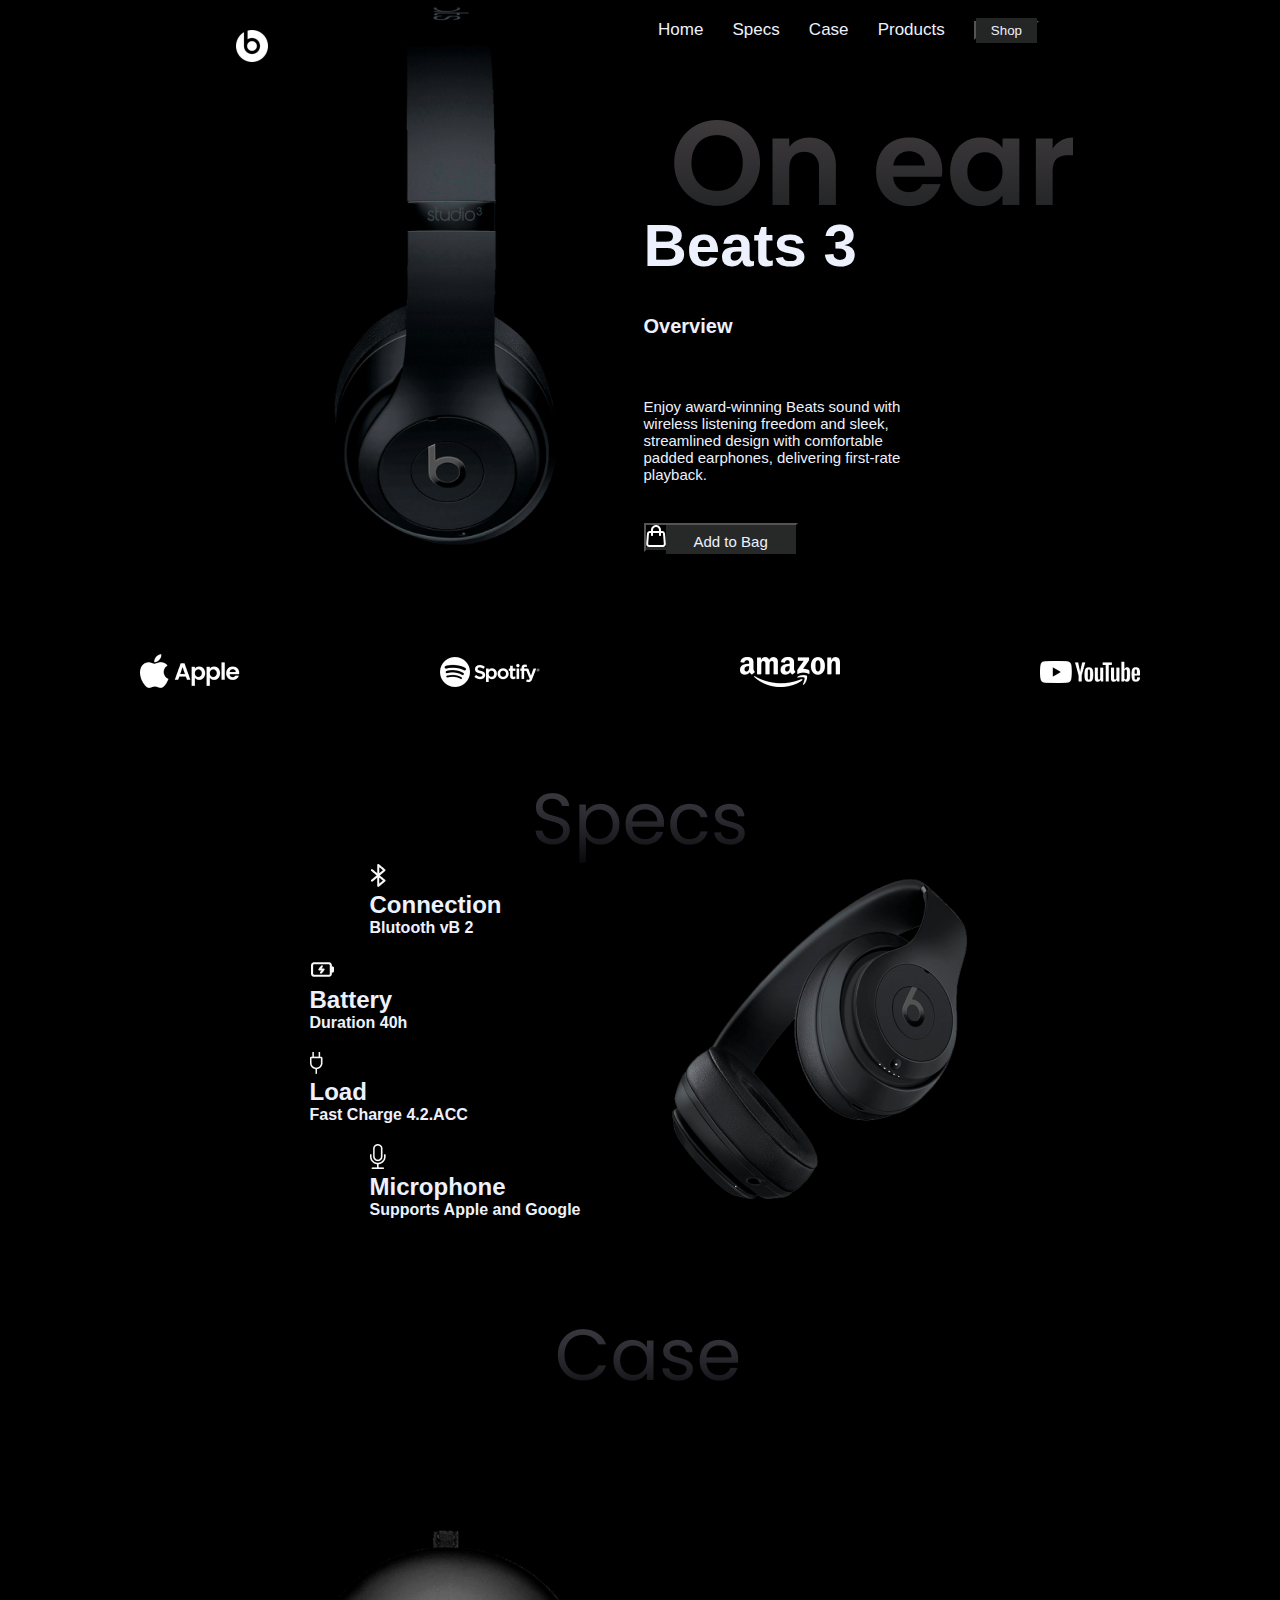
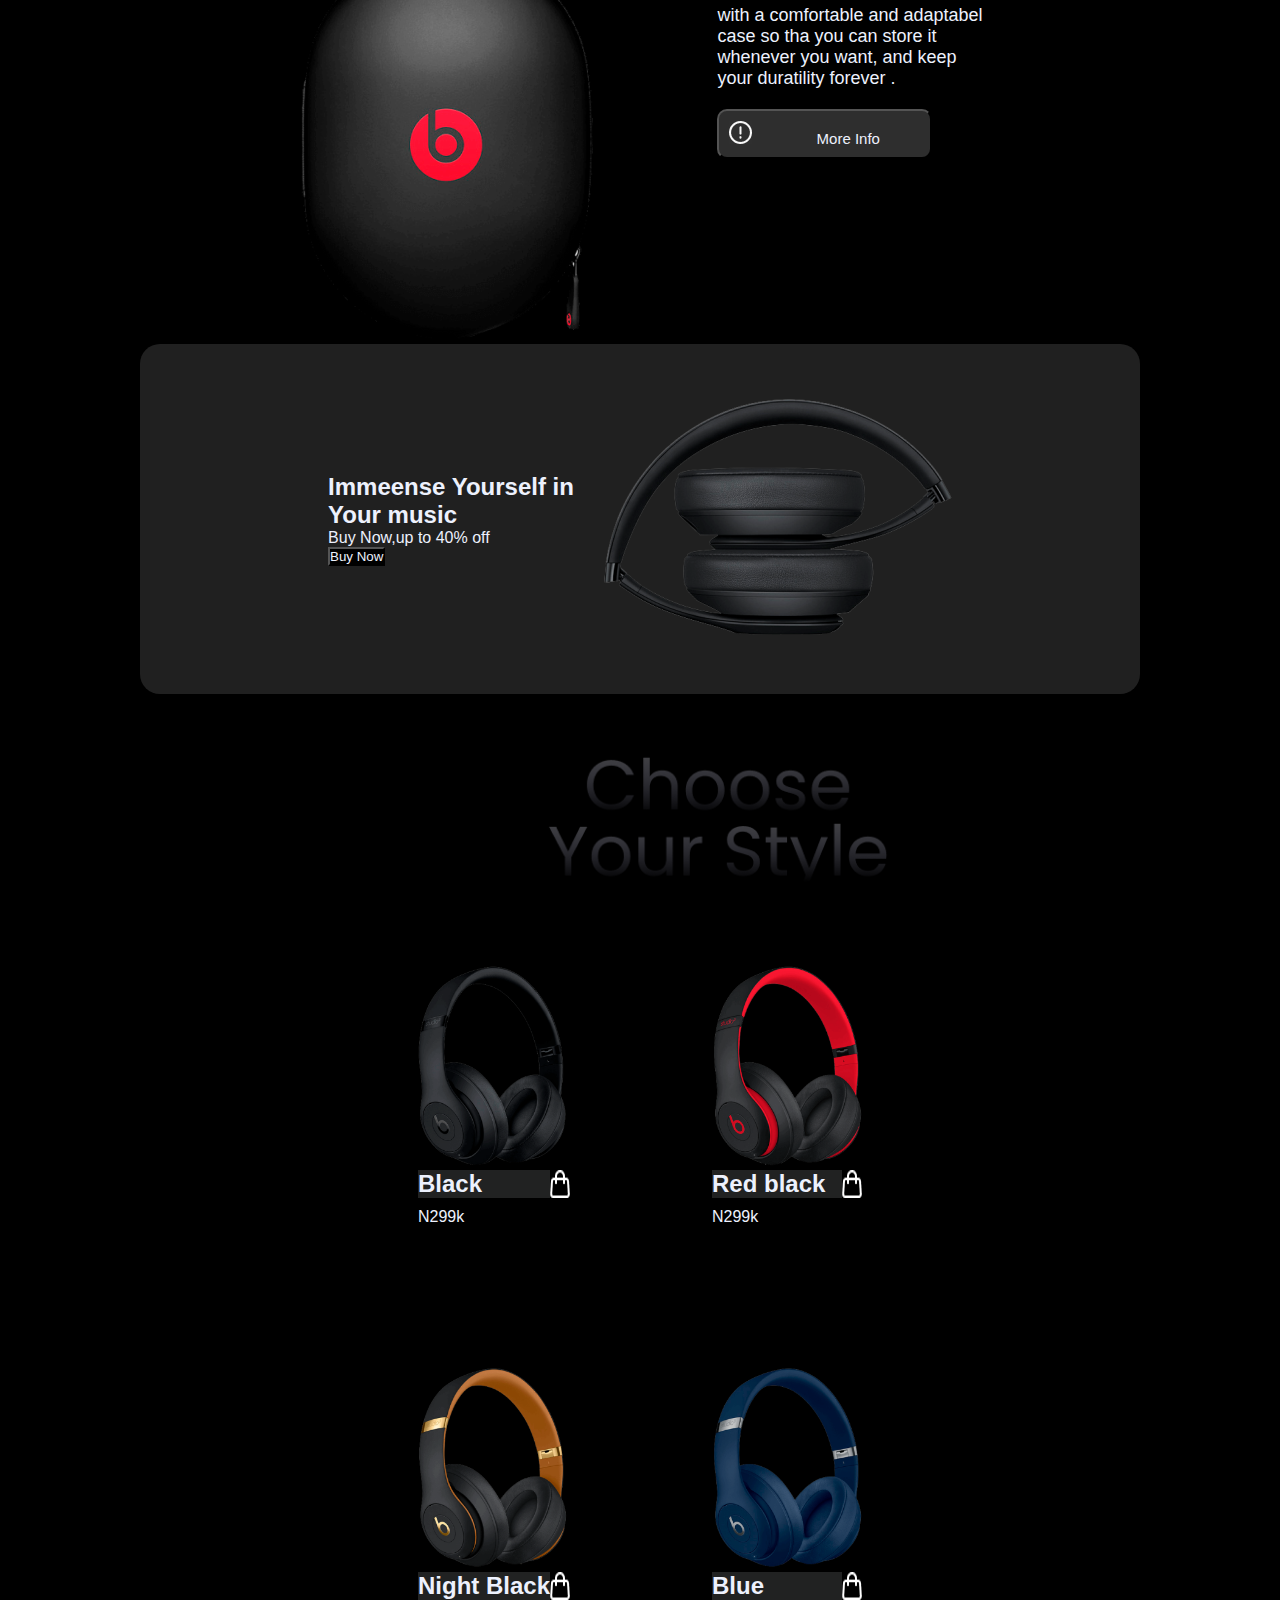
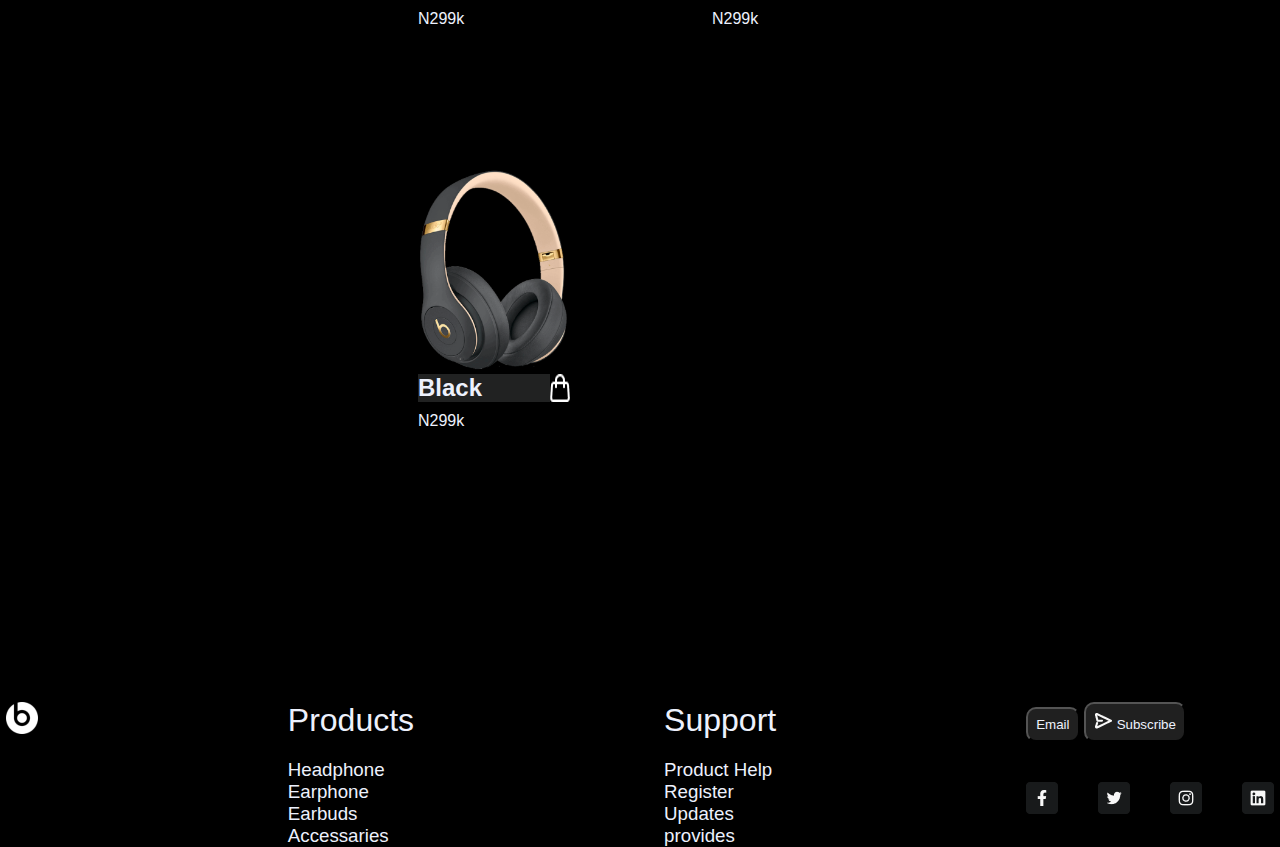
<file: index.html>
<!DOCTYPE html>
<html lang="en">
<head>
    <meta charset="UTF-8">
    <meta http-equiv="X-UA-Compatible" content="IE=edge">
    <meta name="viewport" content="width=device-width, initial-scale=1.0">
    <title>PW'S 11th feb Project1</title>
    
    <!-- CSS -->

<link rel="stylesheet" href="./style/style.css">
</head>
<body>

    <!-- upper section -->
   
    <section class="upper">
        <div class="B">
            <img src="/11_feb_1st/assets/beatsLogo.png" alt="">
        </div>
        <div class="left">
            <img src="./11_feb_1st/assets/mainImage.png" alt="" class="mainImage">
        </div>
        <!-- upper-right section -->
        <div class="uper-rightuper-right">
<div class="navigation">
   <nav>
    <ul>
        <li><a href="#">Home</a></li>
        <li><a href="#">Specs</a></li>
        <li><a href="#">Case</a></li>
        <li><a href="#">Products</a></li>
        <button><a href="#">Shop</a></button>
    </ul>
   </nav>
</div>
<div class="on-ear">
    <img src="./11_feb_1st/assets/onEar.png" alt="on-ear">
</div>
<div class="beats3">
    <h1>Beats 3</h1>
    <h3>Overview</h3>
    <p>Enjoy award-winning Beats sound with <br>
    wireless listening freedom and sleek, <br>
    streamlined design with comfortable <br>
    padded earphones, delivering first-rate <br>
    playback.</p>
<button class="add-bag"><img src="./11_feb_1st/assets/shoppingBag.png" alt=""><a href="#">Add to Bag</a></button>
</div>
    
    </section>
</div>

<!-- first page footer -->

<div class="upper-bottom">
    <a href="https://www.apple.com/in/?afid=p238%7CsdUuvv563-dc_mtid_187079nc38483_pcrid_649848520513_pgrid_109516736379_pntwk_g_pchan__pexid__&cid=aos-IN-kwgo-brand--slid---product-">
    <img src="./11_feb_1st/assets/appleLogo.png" alt="appleLogo"  class="company-logo"></a>
    <a href="https://open.spotify.com/"><img src="./11_feb_1st/assets/spotifyLogo.png" alt="spotifyLogo" class="company-logo"></a>
    <a href="https://www.amazon.in/?&ext_vrnc=hi&tag=googhydrabk1-21&ref=pd_sl_7hz2t19t5c_e&adgrpid=58355126069&hvpone=&hvptwo=&hvadid=
    486458706470&hvpos=&hvnetw=g&hvrand=3605683998132685442&hvqmt=e&hvdev=c&hvdvcmdl=&hvlocint=&hvlocphy=9304053&hvtargid=kwd-
    10573980&hydadcr=14453_2154373&gclid=CjwKCAiAmJGgBhAZEiwA1JZolkYW1pHtmRddy3cPkJ-YqcEH_r4G5-NRvQ35xB5AN4N87jrdr2aehRoCyDgQAvD_BwE">
    <img src="./11_feb_1st/assets/amazonLogo.png" alt="amazonLogo" class="company-logo"></a>
   <a href="https://www.youtube.com/"> <img src="/11_feb_1st/assets/youtubeLogo.png" alt="youtubeLogo" class="company-logo"></a>
</div>
<!-- specs -->

<!-- second page -->

<div class="specs">
    <img src="./11_feb_1st/assets/specsLogo.png" alt="specs">
</div>
<section class="second-page">
   
    <div class="mid">
        <div class="connection">
            <div class="specs1">
                <img src="./11_feb_1st/assets/bluetooth.png" alt="bluetooth" >
            <h2>Connection</h2>
          <h4 >Blutooth vB 2</h4>
            </div>
         <div class="specs2">
            <img src="./11_feb_1st/assets/battery.png" alt="Battery">
            <h2>Battery</h2>
         <h4 >Duration 40h</h4>
         </div>
          <div class="specs3">
            <img src="./11_feb_1st/assets/charger.png" alt="charger">
           <h2> Load</h2>
         <h4>Fast Charge 4.2.ACC</h4>
          </div>
            <div class="specs4">
                <img src="./11_feb_1st/assets/mic.png" alt="">
            <h2>Microphone</h2>
            <h4 >Supports Apple and Google</h4>
            </div>
            
            </div>
    </div>
    <div class="mid-image">
        <img src="./11_feb_1st/assets/specsImage.png" alt=""class="mid-image1">
    </div>
</section>

<!-- case section -->

<section class="case-section" >
    <div class="case">
        <div class="case-logo" >
            <img src="./11_feb_1st/assets/caseLogo.png" alt="caseLogo">
        </div>
        <div class="case-img">
            <img src="./11_feb_1st/assets/caseImage.png" alt=""class="case-img1">
          <div class="case-para">
            <p>
                with a comfortable and adaptabel <br>
                case so tha you can store it <br>
                whenever you want, and keep <br>
                your duratility forever .
            </p>
            <div class="case-button">
                <button><img src="./11_feb_1st/assets/group.png" alt=""><a href="#"> More Info</a></button>
            </div>
          </div>
        </div>
    </div>
</section>

<!-- case section bottom -->

<div class="case-bottom">
    <div class="left">
        <h2  class="left">Immeense Yourself in <br>
        Your music</h2>
        <p  class="left">Buy Now,up to 40% off</p>
        <button><a href="#">Buy Now</a></button>
    </div>
    <div class="right">
        <img src="./11_feb_1st/assets/buyNowSectionImage.png" alt="" class="right">
    </div>
</div>

<!-- choose your style section -->

<section class="choose-section">
    <div class="choose-image">
      <img src="./11_feb_1st/assets/productLogo.png" alt="" class="choose-image">
    </div>
<table class="headphone" ">
    <tr>
        <td style="padding: 70px ;" > <img src="./11_feb_1st/assets/black.png" alt="" class="headphone-image"> <br>
            <h2 class="headphone-para">Black <img src="./11_feb_1st/assets/shoppingBag.png" alt=""></h2><p>N299k</p> </td>

        <td style="padding: 70px"><img src="./11_feb_1st/assets/redBlack.png" alt=""class="headphone-image"><br>
            <h2 class="headphone-para">Red black <img src="./11_feb_1st/assets/shoppingBag.png" alt=""></h2><p>N299k</p>
            </td>
    </tr>
    <tr>
        <td style="padding: 70px"><img src="./11_feb_1st/assets/nightBlack.png" alt=""class="headphone-image"><br>
            <h2 class="headphone-para">Night Black <img src="./11_feb_1st/assets/shoppingBag.png" alt=""></h2><p>N299k</p></td>

        <td style="padding: 70px"><img src="./11_feb_1st/assets/blue.png" alt=""class="headphone-image"><br>
            <h2 class="headphone-para">Blue <img src="./11_feb_1st/assets/shoppingBag.png" alt=""></h2><p>N299k</p></td>
    </tr>
    <tr>
        <td style="padding: 70px"><img src="./11_feb_1st/assets/twilightGray.png" alt=""class="headphone-image"><br>
            <h2 class="headphone-para">Black <img src="./11_feb_1st/assets/shoppingBag.png" alt=""></h2><p>N299k</p></td>
    </tr>
</table>
</section>

<!-- footer section -->

<footer class="footer">
    <div class="footer-logo"><img src="./11_feb_1st/assets/beatsLogo.png" alt=""></div>
   <div class="product">
   <h1>Products</h1>
   <h3>Headphone</h3>
   <h3>Earphone</h3>
   <h3>Earbuds</h3>
   <h3>Accessaries</h3>
   </div>

   <div class="support">
    <h1>Support</h1>
    <h3>Product Help</h3>
    <h3>Register</h3>
    <h3>Updates</h3>
    <h3>provides</h3>
   </div>
<!-- contact section -->
   <div class="contact">
  <div class="email"><p> <button>Email</button>  <button><img src="./11_feb_1st/assets/rightArrow.png" alt=""> Subscribe</button></p>
  </div>
    <div class="social">
   <a href="https://www.facebook.com/?stype=lo&jlou=AffLa1mcw8ET81UVhCoKnH1lS48srEFFE1DXIoorOVy-YT8haFaFrJspYgnaj_eYwZU_4ooU3jbsccW1mK4H6On9rS1A-L58-7_hrgv81SxKyA&smuh=53&lh=Ac_28ECOdLg4OGJWdBY"> <img src="./11_feb_1st/assets/facebook.png" alt="" class="socialm"></a>
   <a href="https://twitter.com/i/flow/login?input_flow_data=%7B%22requested_variant%22%3A%22eyJsYW5nIjoiZW4ifQ%3D%3D%22%7D"> <img src="./11_feb_1st/assets/twitter.png" alt="" class="socialm"></a>
   <a href="https://www.instagram.com/"><img src="./11_feb_1st/assets/instagram.png" alt="" class="socialm"></a>
    <a href="https://www.linkedin.com/"><img src="./11_feb_1st/assets/linkedin.png" alt="" class="socialm"></a>
    
   </div>
   </div>
</footer>
</body>
</html>
</file>
<file: style/style.css>
* {
    margin: 0;
    padding: 0;
    color: #edf1fd;
 background-color: black;
    text-decoration: none;
    font-family: 'Segoe UI', Tahoma, Geneva, Verdana, sans-serif;
  }
  body {
    
    background-color: #000000;
    display: flex;
    flex-direction: column;
    justify-content: space-between;
  }
  .upper .B{
    margin-right: 30px;
    padding: 30px;
  }
  .upper{
    display: flex;
    justify-content: center;
   }
nav{
    margin: 20px;
}
   .left img{
    height: 550px;
    margin-right: 60px;
   }
nav ul{
    display: flex;
    justify-content:space-around ;
    align-items: center;
    font-size: 17px;
}
nav ul li a{
    text-decoration: none;
}
nav ul li{
    list-style: none;
}
nav ul a{
    text-decoration: none;
}
nav ul a:hover{
    background-color: #edf1fd;
    color: black;
}
nav ul button a{
    background-color: rgb(36, 37, 37);
    padding: 5px 15px 5px 15px;
   
}
.mainImage:hover{
    height: 600px;
    width: 250px;
    cursor: pointer;
    
}
.on-ear{
    margin-top: 80px;
    margin-left: 50px;
}
.beats3 h1{
    font-size: 60px;
    margin-left: 20px;
    margin-bottom: 35px;
    
}
.beats3 h3{
    font-size: 20px;
    margin-left: 20px;
    margin-bottom: 60px;
}
.beats3 p{
    font-size: 15px;
    margin-left: 20px;
}
.beats3 button{

    font-size: 15px;
    margin-left: 20px; 
    margin-top: 40px;
    background-color: rgb(39, 41, 41);
}
.beats3 button a{
    background-color: rgb(39, 41, 41);
    padding: 8px 28px 8px 28px;
}
.beats3 button a:hover{
    background-color: #edf1fd;
    color: black;
}
.beats3 button:hover
{background-color: #edf1fd;
    color: black;}

.upper-bottom{
    align-items: center;
    justify-content: center;
    gap: 200px;
    display: flex;
    padding: 100px;
}
.company-logo:hover{
   height: 50px;
   width: 150px;
   cursor: pointer;
   
}
/* secong-page specs  */
 .specs { 
 display: flex;
margin: auto;
 }
.second-page{
    display: flex;
    align-items: center;
    justify-content: center;
    gap: 90px;
}

.specs1{
     margin-left: 60px;
     margin-bottom: 20px;
}
.specs2{
    margin-bottom: 20px;}

.specs4{
    margin-top: 20px;
    margin-left: 60px;
}
.mid-image1:hover{
    height: 400px;
    cursor: pointer;
}
/* case section */
.case-section{ 
  margin: auto;
  margin-top: 50px;
  }
  .case-logo{
    margin-top: 60px;
    margin-left: 260px;
    margin-bottom: 140px;
  }
.case-img{
    margin-top: 50px;
    display: flex;
    gap: 120px;
   }
   .case-para{
    margin-top: 80px;
    font-size: 18px;
   }
   .case-button button{
    margin-top: 20px;
    border-radius: 10px;
    padding: 10px;
    background-color: #2f2f2ffa;
   }
   .case-button button img{
    background-color:  #2f2f2ffa;
   }
   .case-button a{ 
    margin-left: 20px;
    background-color: #6e6e6e00;
    font-size: 15px;
padding: 40px;
   }
   .case-button button:hover{
    background-color: #edf1fd;
    
   
   }
   .case-button a:hover{
    color: black;
   }
  .case-img1:hover{
    height: 500px;
   }
   /* casee bottom */
   .case-bottom{
    display: flex;
    align-items: center;
    justify-content: center;
    background-color: #202020;
    gap: 28px;
    height: 350px;
    border-radius: 20px;
    width: 1000px;
    margin: auto;
   }
   .case-bottom .left{
    background-color:  #202020;
   }
   .case-bottom .right{
    background-color:  #202020;
   }
   .case-bottom .right:hover{
    height: 300px;
    cursor: pointer;
   }

   /* choose section */
   .choose-section{
    align-items: center;
    justify-content: center;
    margin: auto;
    margin-top: 60px;
   }
   .choose-image{
height: 140px;
margin-left: 100px;
   }
.choose-headphone{
    margin-top: 50px;
}
.headphone1{
    background-color: aqua;
    height: 200px;
}
/* choose headphones-table */
.headphone-image{
    height: 200px;
}
.headphone .headphone-para{
    background-color: rgba(49, 50, 50, 0.669);
    display: flex;
   justify-content: space-between;
   margin-bottom: 10px;
}
.headphone .headphone-para:hover{
    cursor: pointer;
    background-color: aliceblue;
    color: #000000;
}
.headphone-image:hover{
    height: 270px;
    cursor: pointer;
}
/* footer */
.footer{
    display: flex;
    gap: 250px;
    margin: auto;
    margin-top: 200px;
}
.footer h1{
font-weight: 500;
}
.product h1{
margin-bottom:20px;
}
.product h3{
    font-weight: 400;
}
.product h3:hover{
    cursor: pointer;
    font-size: 22px;
}
.support h3:hover{
    cursor: pointer;
    font-size: 22px;
}
.support h1{
    margin-bottom:20px;
    }
 .support h3{
        font-weight: 400;
 }
 .email button {
    background-color: #202020;
   padding: 8px;
   border-radius: 10px;
 }
 .email button:hover{
    font-size: 20px;
    font-weight: 500;
    cursor: pointer;
 }
 .email img{
    background-color: #202020;    
 }
 .contact .social{
    margin-top: 40px;
    display: flex ;
    gap: 40px;
 }
  .socialm:hover{
    cursor: pointer;
    height: 50px;
    width: 50px;
 }
</file>
